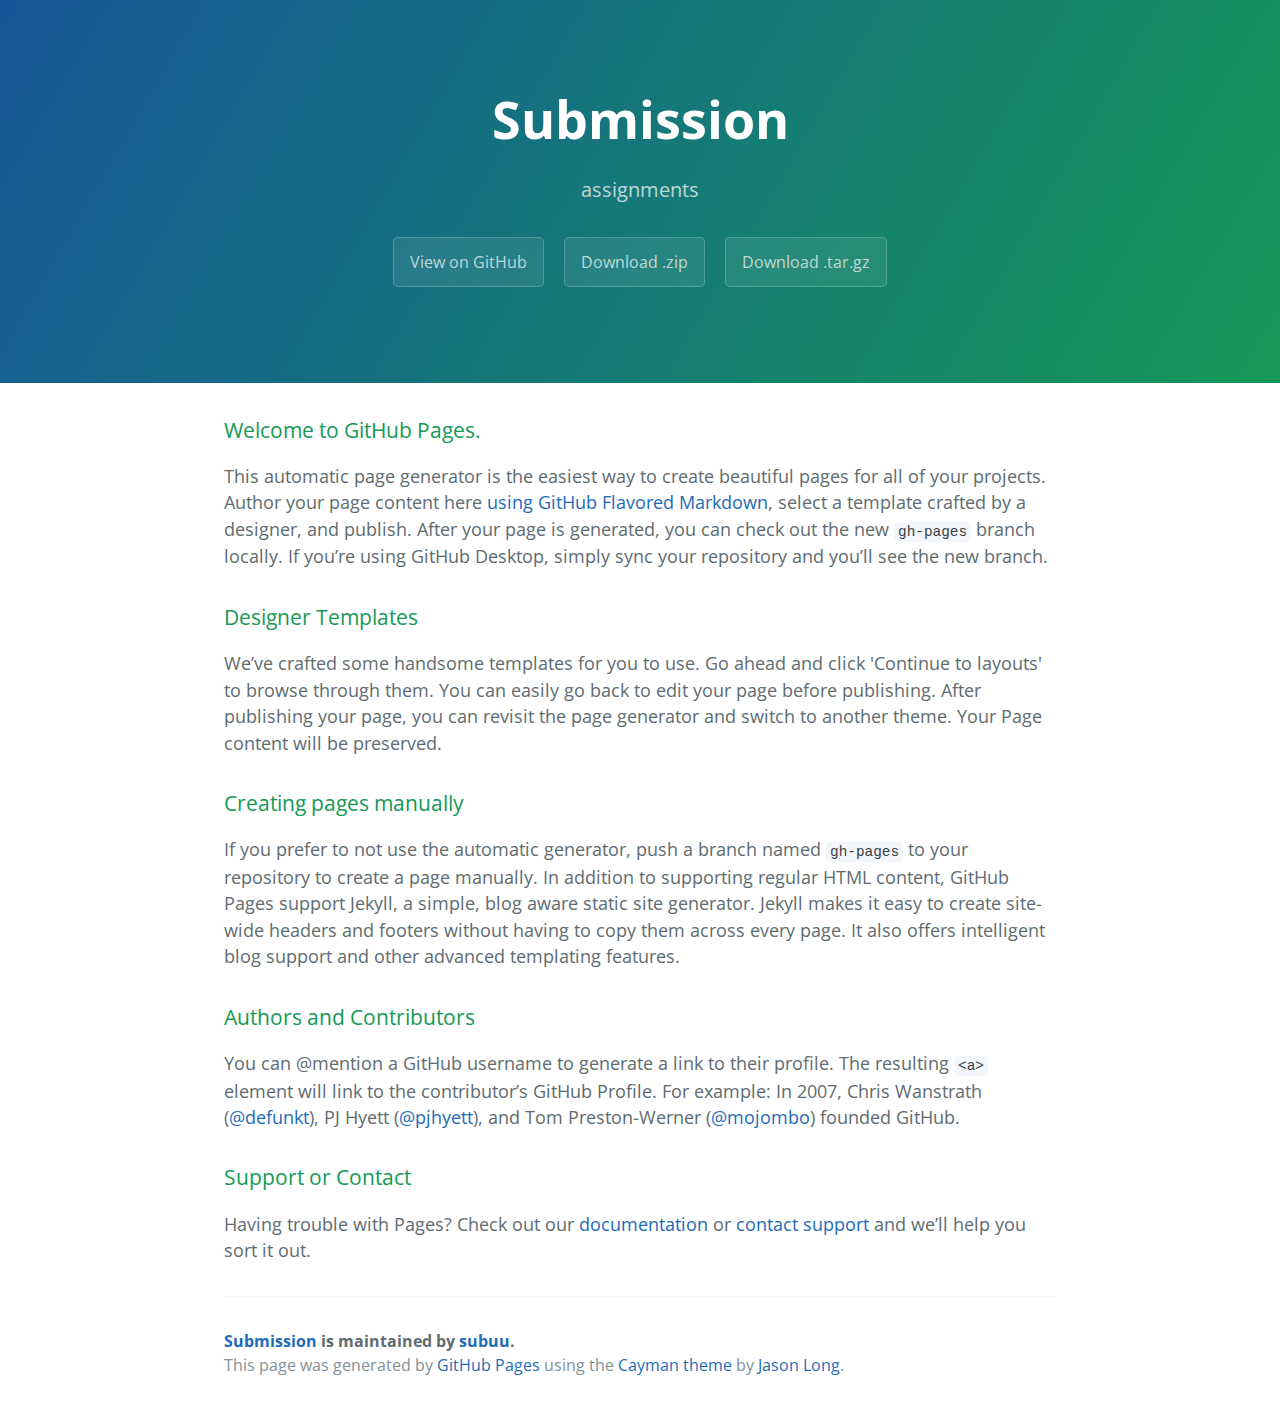
<file: index.html>
<!DOCTYPE html>
<html lang="en-us">
  <head>
    <meta charset="UTF-8">
    <title>Submission by subuu</title>
    <meta name="viewport" content="width=device-width, initial-scale=1">
    <link rel="stylesheet" type="text/css" href="stylesheets/normalize.css" media="screen">
    <link href='https://fonts.googleapis.com/css?family=Open+Sans:400,700' rel='stylesheet' type='text/css'>
    <link rel="stylesheet" type="text/css" href="stylesheets/stylesheet.css" media="screen">
    <link rel="stylesheet" type="text/css" href="stylesheets/github-light.css" media="screen">
  </head>
  <body>
    <section class="page-header">
      <h1 class="project-name">Submission</h1>
      <h2 class="project-tagline">assignments</h2>
      <a href="https://github.com/subuu/submission" class="btn">View on GitHub</a>
      <a href="https://github.com/subuu/submission/zipball/master" class="btn">Download .zip</a>
      <a href="https://github.com/subuu/submission/tarball/master" class="btn">Download .tar.gz</a>
    </section>

    <section class="main-content">
      <h3>
<a id="welcome-to-github-pages" class="anchor" href="#welcome-to-github-pages" aria-hidden="true"><span aria-hidden="true" class="octicon octicon-link"></span></a>Welcome to GitHub Pages.</h3>

<p>This automatic page generator is the easiest way to create beautiful pages for all of your projects. Author your page content here <a href="https://guides.github.com/features/mastering-markdown/">using GitHub Flavored Markdown</a>, select a template crafted by a designer, and publish. After your page is generated, you can check out the new <code>gh-pages</code> branch locally. If you’re using GitHub Desktop, simply sync your repository and you’ll see the new branch.</p>

<h3>
<a id="designer-templates" class="anchor" href="#designer-templates" aria-hidden="true"><span aria-hidden="true" class="octicon octicon-link"></span></a>Designer Templates</h3>

<p>We’ve crafted some handsome templates for you to use. Go ahead and click 'Continue to layouts' to browse through them. You can easily go back to edit your page before publishing. After publishing your page, you can revisit the page generator and switch to another theme. Your Page content will be preserved.</p>

<h3>
<a id="creating-pages-manually" class="anchor" href="#creating-pages-manually" aria-hidden="true"><span aria-hidden="true" class="octicon octicon-link"></span></a>Creating pages manually</h3>

<p>If you prefer to not use the automatic generator, push a branch named <code>gh-pages</code> to your repository to create a page manually. In addition to supporting regular HTML content, GitHub Pages support Jekyll, a simple, blog aware static site generator. Jekyll makes it easy to create site-wide headers and footers without having to copy them across every page. It also offers intelligent blog support and other advanced templating features.</p>

<h3>
<a id="authors-and-contributors" class="anchor" href="#authors-and-contributors" aria-hidden="true"><span aria-hidden="true" class="octicon octicon-link"></span></a>Authors and Contributors</h3>

<p>You can @mention a GitHub username to generate a link to their profile. The resulting <code>&lt;a&gt;</code> element will link to the contributor’s GitHub Profile. For example: In 2007, Chris Wanstrath (<a href="https://github.com/defunkt" class="user-mention">@defunkt</a>), PJ Hyett (<a href="https://github.com/pjhyett" class="user-mention">@pjhyett</a>), and Tom Preston-Werner (<a href="https://github.com/mojombo" class="user-mention">@mojombo</a>) founded GitHub.</p>

<h3>
<a id="support-or-contact" class="anchor" href="#support-or-contact" aria-hidden="true"><span aria-hidden="true" class="octicon octicon-link"></span></a>Support or Contact</h3>

<p>Having trouble with Pages? Check out our <a href="https://help.github.com/pages">documentation</a> or <a href="https://github.com/contact">contact support</a> and we’ll help you sort it out.</p>

      <footer class="site-footer">
        <span class="site-footer-owner"><a href="https://github.com/subuu/submission">Submission</a> is maintained by <a href="https://github.com/subuu">subuu</a>.</span>

        <span class="site-footer-credits">This page was generated by <a href="https://pages.github.com">GitHub Pages</a> using the <a href="https://github.com/jasonlong/cayman-theme">Cayman theme</a> by <a href="https://twitter.com/jasonlong">Jason Long</a>.</span>
      </footer>

    </section>

  
  </body>
</html>
</file>
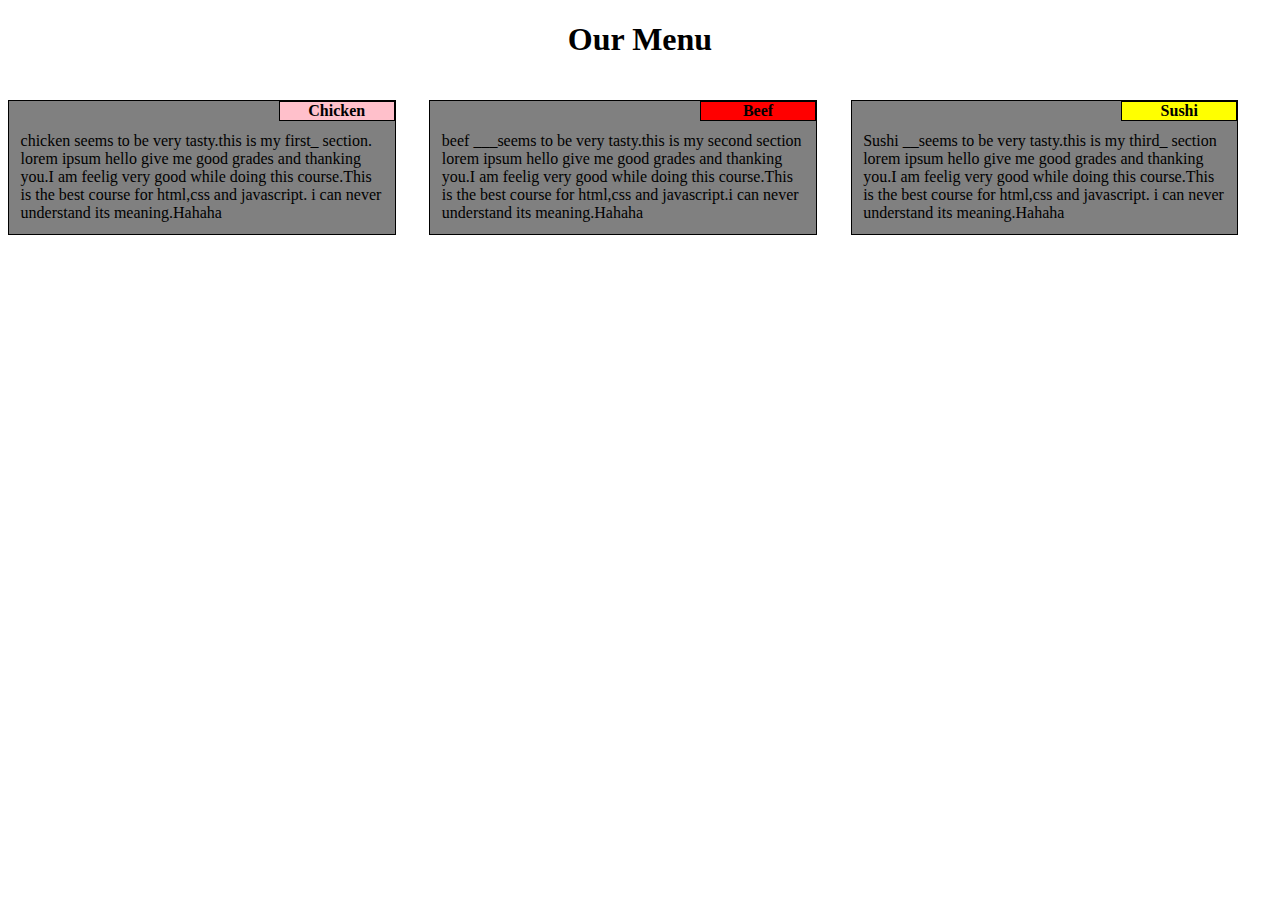
<file: assign/index.html>
<!DOCTYPE html>
<html>
<head>
	<title>Your Menu</title>
	<meta charset="utf-8">
	<meta name="viewport" content="width=device-width, initial-scale=1">
	<link rel="stylesheet" href="2.css"></head>
<body>
	<h1>Our Menu</h1>
	<div class="row">
	<div><section>
		<h4>Chicken</h4>
		<article>chicken seems to be very tasty.this is my first_ section. 
		lorem ipsum hello give me good grades and thanking you.I am 
		feelig very good while doing this course.This is the best course 
		for html,css and javascript. i can never understand
		its meaning.Hahaha</article>
	</section></div>
	<div><section>
		<h4>Beef</h4>
		<article>beef ___seems to be very tasty.this is my second section
		 lorem ipsum hello give me good grades and thanking you.I am 
		feelig very good while doing this course.This is the best course 
		for html,css and javascript.i can never understand
		its meaning.Hahaha</article>
	</section></div>
	<div><section class="long">
		<h4 class="short">Sushi</h4>
		<article >Sushi __seems to be very tasty.this is my third_ section
		 lorem ipsum hello give me good grades and thanking you.I am 
		feelig very good while doing this course.This is the best course 
		for html,css and javascript. i can never understand
		its meaning.Hahaha</article>
	</section></div>
	</div>

</body>
</html>
</file>
<file: stylesheets/stylesheet.css>
* {
  box-sizing: border-box; }

body {
  padding: 0;
  margin: 0;
  font-family: "Open Sans", "Helvetica Neue", Helvetica, Arial, sans-serif;
  font-size: 16px;
  line-height: 1.5;
  color: #606c71; }

a {
  color: #1e6bb8;
  text-decoration: none; }
  a:hover {
    text-decoration: underline; }

.btn {
  display: inline-block;
  margin-bottom: 1rem;
  color: rgba(255, 255, 255, 0.7);
  background-color: rgba(255, 255, 255, 0.08);
  border-color: rgba(255, 255, 255, 0.2);
  border-style: solid;
  border-width: 1px;
  border-radius: 0.3rem;
  transition: color 0.2s, background-color 0.2s, border-color 0.2s; }
  .btn + .btn {
    margin-left: 1rem; }

.btn:hover {
  color: rgba(255, 255, 255, 0.8);
  text-decoration: none;
  background-color: rgba(255, 255, 255, 0.2);
  border-color: rgba(255, 255, 255, 0.3); }

@media screen and (min-width: 64em) {
  .btn {
    padding: 0.75rem 1rem; } }

@media screen and (min-width: 42em) and (max-width: 64em) {
  .btn {
    padding: 0.6rem 0.9rem;
    font-size: 0.9rem; } }

@media screen and (max-width: 42em) {
  .btn {
    display: block;
    width: 100%;
    padding: 0.75rem;
    font-size: 0.9rem; }
    .btn + .btn {
      margin-top: 1rem;
      margin-left: 0; } }

.page-header {
  color: #fff;
  text-align: center;
  background-color: #159957;
  background-image: linear-gradient(120deg, #155799, #159957); }

@media screen and (min-width: 64em) {
  .page-header {
    padding: 5rem 6rem; } }

@media screen and (min-width: 42em) and (max-width: 64em) {
  .page-header {
    padding: 3rem 4rem; } }

@media screen and (max-width: 42em) {
  .page-header {
    padding: 2rem 1rem; } }

.project-name {
  margin-top: 0;
  margin-bottom: 0.1rem; }

@media screen and (min-width: 64em) {
  .project-name {
    font-size: 3.25rem; } }

@media screen and (min-width: 42em) and (max-width: 64em) {
  .project-name {
    font-size: 2.25rem; } }

@media screen and (max-width: 42em) {
  .project-name {
    font-size: 1.75rem; } }

.project-tagline {
  margin-bottom: 2rem;
  font-weight: normal;
  opacity: 0.7; }

@media screen and (min-width: 64em) {
  .project-tagline {
    font-size: 1.25rem; } }

@media screen and (min-width: 42em) and (max-width: 64em) {
  .project-tagline {
    font-size: 1.15rem; } }

@media screen and (max-width: 42em) {
  .project-tagline {
    font-size: 1rem; } }

.main-content :first-child {
  margin-top: 0; }
.main-content img {
  max-width: 100%; }
.main-content h1, .main-content h2, .main-content h3, .main-content h4, .main-content h5, .main-content h6 {
  margin-top: 2rem;
  margin-bottom: 1rem;
  font-weight: normal;
  color: #159957; }
.main-content p {
  margin-bottom: 1em; }
.main-content code {
  padding: 2px 4px;
  font-family: Consolas, "Liberation Mono", Menlo, Courier, monospace;
  font-size: 0.9rem;
  color: #383e41;
  background-color: #f3f6fa;
  border-radius: 0.3rem; }
.main-content pre {
  padding: 0.8rem;
  margin-top: 0;
  margin-bottom: 1rem;
  font: 1rem Consolas, "Liberation Mono", Menlo, Courier, monospace;
  color: #567482;
  word-wrap: normal;
  background-color: #f3f6fa;
  border: solid 1px #dce6f0;
  border-radius: 0.3rem; }
  .main-content pre > code {
    padding: 0;
    margin: 0;
    font-size: 0.9rem;
    color: #567482;
    word-break: normal;
    white-space: pre;
    background: transparent;
    border: 0; }
.main-content .highlight {
  margin-bottom: 1rem; }
  .main-content .highlight pre {
    margin-bottom: 0;
    word-break: normal; }
.main-content .highlight pre, .main-content pre {
  padding: 0.8rem;
  overflow: auto;
  font-size: 0.9rem;
  line-height: 1.45;
  border-radius: 0.3rem; }
.main-content pre code, .main-content pre tt {
  display: inline;
  max-width: initial;
  padding: 0;
  margin: 0;
  overflow: initial;
  line-height: inherit;
  word-wrap: normal;
  background-color: transparent;
  border: 0; }
  .main-content pre code:before, .main-content pre code:after, .main-content pre tt:before, .main-content pre tt:after {
    content: normal; }
.main-content ul, .main-content ol {
  margin-top: 0; }
.main-content blockquote {
  padding: 0 1rem;
  margin-left: 0;
  color: #819198;
  border-left: 0.3rem solid #dce6f0; }
  .main-content blockquote > :first-child {
    margin-top: 0; }
  .main-content blockquote > :last-child {
    margin-bottom: 0; }
.main-content table {
  display: block;
  width: 100%;
  overflow: auto;
  word-break: normal;
  word-break: keep-all; }
  .main-content table th {
    font-weight: bold; }
  .main-content table th, .main-content table td {
    padding: 0.5rem 1rem;
    border: 1px solid #e9ebec; }
.main-content dl {
  padding: 0; }
  .main-content dl dt {
    padding: 0;
    margin-top: 1rem;
    font-size: 1rem;
    font-weight: bold; }
  .main-content dl dd {
    padding: 0;
    margin-bottom: 1rem; }
.main-content hr {
  height: 2px;
  padding: 0;
  margin: 1rem 0;
  background-color: #eff0f1;
  border: 0; }

@media screen and (min-width: 64em) {
  .main-content {
    max-width: 64rem;
    padding: 2rem 6rem;
    margin: 0 auto;
    font-size: 1.1rem; } }

@media screen and (min-width: 42em) and (max-width: 64em) {
  .main-content {
    padding: 2rem 4rem;
    font-size: 1.1rem; } }

@media screen and (max-width: 42em) {
  .main-content {
    padding: 2rem 1rem;
    font-size: 1rem; } }

.site-footer {
  padding-top: 2rem;
  margin-top: 2rem;
  border-top: solid 1px #eff0f1; }

.site-footer-owner {
  display: block;
  font-weight: bold; }

.site-footer-credits {
  color: #819198; }

@media screen and (min-width: 64em) {
  .site-footer {
    font-size: 1rem; } }

@media screen and (min-width: 42em) and (max-width: 64em) {
  .site-footer {
    font-size: 1rem; } }

@media screen and (max-width: 42em) {
  .site-footer {
    font-size: 0.9rem; } }
</file>
<file: stylesheets/github-light.css>
/*
The MIT License (MIT)

Copyright (c) 2016 GitHub, Inc.

Permission is hereby granted, free of charge, to any person obtaining a copy
of this software and associated documentation files (the "Software"), to deal
in the Software without restriction, including without limitation the rights
to use, copy, modify, merge, publish, distribute, sublicense, and/or sell
copies of the Software, and to permit persons to whom the Software is
furnished to do so, subject to the following conditions:

The above copyright notice and this permission notice shall be included in all
copies or substantial portions of the Software.

THE SOFTWARE IS PROVIDED "AS IS", WITHOUT WARRANTY OF ANY KIND, EXPRESS OR
IMPLIED, INCLUDING BUT NOT LIMITED TO THE WARRANTIES OF MERCHANTABILITY,
FITNESS FOR A PARTICULAR PURPOSE AND NONINFRINGEMENT. IN NO EVENT SHALL THE
AUTHORS OR COPYRIGHT HOLDERS BE LIABLE FOR ANY CLAIM, DAMAGES OR OTHER
LIABILITY, WHETHER IN AN ACTION OF CONTRACT, TORT OR OTHERWISE, ARISING FROM,
OUT OF OR IN CONNECTION WITH THE SOFTWARE OR THE USE OR OTHER DEALINGS IN THE
SOFTWARE.

*/

.pl-c /* comment */ {
  color: #969896;
}

.pl-c1 /* constant, variable.other.constant, support, meta.property-name, support.constant, support.variable, meta.module-reference, markup.raw, meta.diff.header */,
.pl-s .pl-v /* string variable */ {
  color: #0086b3;
}

.pl-e /* entity */,
.pl-en /* entity.name */ {
  color: #795da3;
}

.pl-smi /* variable.parameter.function, storage.modifier.package, storage.modifier.import, storage.type.java, variable.other */,
.pl-s .pl-s1 /* string source */ {
  color: #333;
}

.pl-ent /* entity.name.tag */ {
  color: #63a35c;
}

.pl-k /* keyword, storage, storage.type */ {
  color: #a71d5d;
}

.pl-s /* string */,
.pl-pds /* punctuation.definition.string, string.regexp.character-class */,
.pl-s .pl-pse .pl-s1 /* string punctuation.section.embedded source */,
.pl-sr /* string.regexp */,
.pl-sr .pl-cce /* string.regexp constant.character.escape */,
.pl-sr .pl-sre /* string.regexp source.ruby.embedded */,
.pl-sr .pl-sra /* string.regexp string.regexp.arbitrary-repitition */ {
  color: #183691;
}

.pl-v /* variable */ {
  color: #ed6a43;
}

.pl-id /* invalid.deprecated */ {
  color: #b52a1d;
}

.pl-ii /* invalid.illegal */ {
  color: #f8f8f8;
  background-color: #b52a1d;
}

.pl-sr .pl-cce /* string.regexp constant.character.escape */ {
  font-weight: bold;
  color: #63a35c;
}

.pl-ml /* markup.list */ {
  color: #693a17;
}

.pl-mh /* markup.heading */,
.pl-mh .pl-en /* markup.heading entity.name */,
.pl-ms /* meta.separator */ {
  font-weight: bold;
  color: #1d3e81;
}

.pl-mq /* markup.quote */ {
  color: #008080;
}

.pl-mi /* markup.italic */ {
  font-style: italic;
  color: #333;
}

.pl-mb /* markup.bold */ {
  font-weight: bold;
  color: #333;
}

.pl-md /* markup.deleted, meta.diff.header.from-file */ {
  color: #bd2c00;
  background-color: #ffecec;
}

.pl-mi1 /* markup.inserted, meta.diff.header.to-file */ {
  color: #55a532;
  background-color: #eaffea;
}

.pl-mdr /* meta.diff.range */ {
  font-weight: bold;
  color: #795da3;
}

.pl-mo /* meta.output */ {
  color: #1d3e81;
}
</file>
<file: assign/2.css>
*{
	box-sizing: border-box;
}
h1{
	text-align: center;
}

div{
	margin-bottom:20px;
	margin-right: auto;
	margin-left:auto;
	margin-top:20px;
	height:50%;
}

@media(min-width: 992px){
div div{
	background-color: white;
	width: 33.33%;
	float: left;

}
}
@media(min-width: 768px) and (max-width: 991px){
div div{
	background-color: white;
	width: 50%;
	float: left;
}
.long{
	width:96% !important;
}
.short{
	width:10%;
	position:relative;
	left:90%;
}
div div:nth-child(3){
	width:100%;

}
}
@media(max-width: 767px){
div div{
	background-color: white;
	width: 100%;
	float: left;

}
}


section{
	width:92%;
	background-color: grey;
	border:1px solid black;
}

h4{
	width:30%;
	border:1px solid black;
	text-align: center;
	position: relative;
	left:70%;
	margin:0px;
}
div div:nth-child(1) section h4{
	background-color:pink;	
}
div div:nth-child(2) section h4{
	background-color:red;	
}
div div:nth-child(3) section h4{
	background-color:yellow;	
}

article{
	padding:3%;
}
</file>
